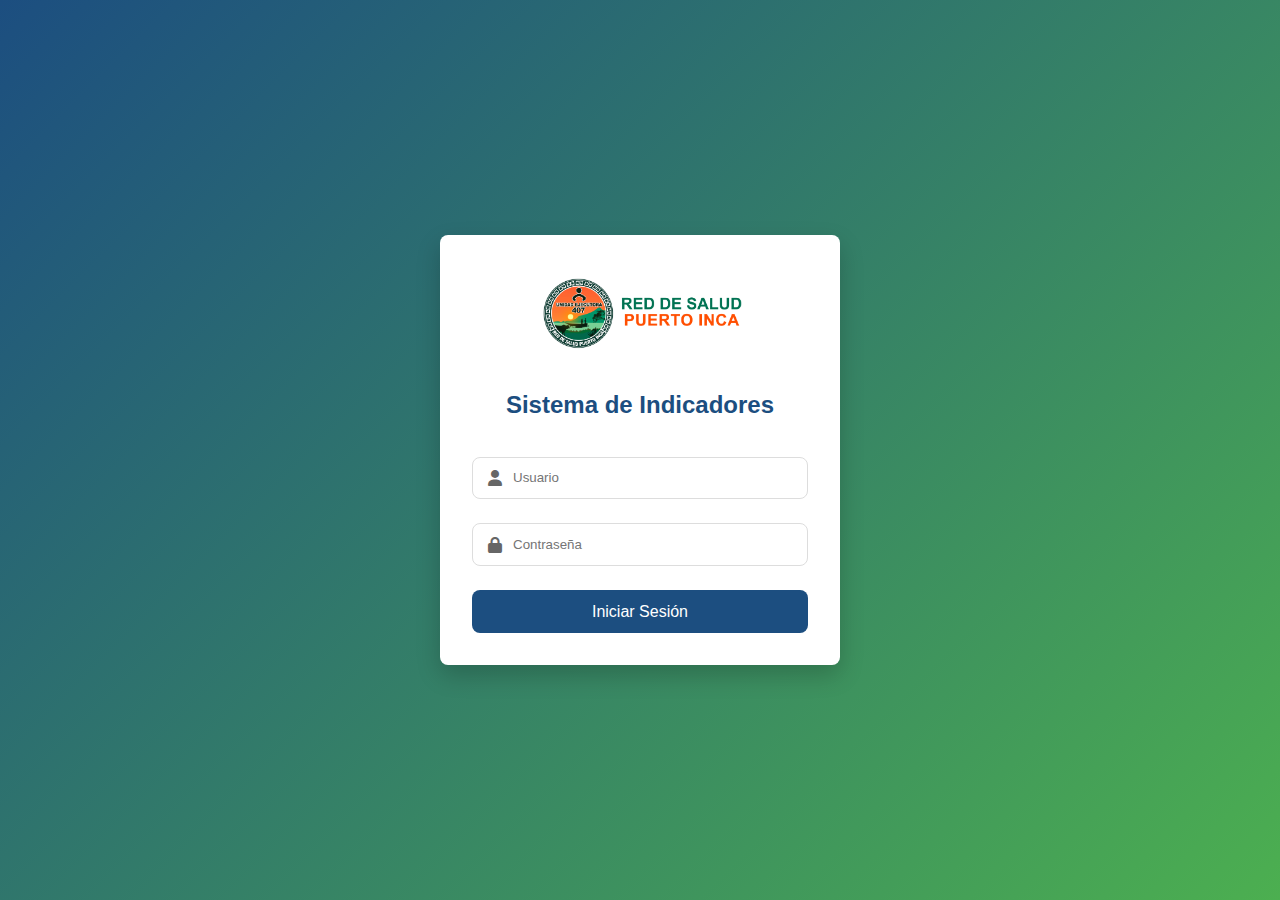
<file: index.html>
<!DOCTYPE html>
<html lang="es">
<head>
    <meta charset="UTF-8">
    <meta name="viewport" content="width=device-width, initial-scale=1.0">
    <title>Sistema de Indicadores</title>
    <link rel="stylesheet" href="styles.css">
    <link rel="stylesheet" href="https://cdnjs.cloudflare.com/ajax/libs/font-awesome/6.0.0/css/all.min.css">
    <!-- Primero cargar auth.js y luego script.js -->
    <script src="auth.js"></script>
    <script src="script.js"></script>

</head>
<body>
    <body>
        <!-- Modal de noticias -->
        <div id="newsModal" class="modal">
            <div class="modal-content">
                <span class="close-button">&times;</span>
                <a href="https://app.powerbi.com/view?r=eyJrIjoiNTZhYzZlZmUtMTI1Mi00OWY2LTg3MWItZDA4NDlkNWFkMTAxIiwidCI6IjQzYzEyNGRiLWYyMzAtNGI4Ni05NDlkLTVhMGQyYTZhN2Y3MSJ9&embedImagePlaceholder=true" target="_blank">
                    <img src="img/Seguimiento.jpg" alt="Seguimiento Nominal" class="modal-image-full">
                </a>
            </div>
        </div>
        <!-- Cabecera principal -->
  <!-- Header unificado para todas las páginas -->
<!-- Header unificado para todas las páginas -->
<header>
    <div class="header-content">
        <h1>Sistema de Indicadores</h1>
    </div>
    <nav class="main-nav">
        <a href="index.html">Inicio</a>
        <a href="indicadores-fed.html">Indicadores FED</a>
        <a href="indicadores-gestion.html">Indicadores de Gestión</a>
    </nav>
    <button id="toggleNav" class="toggle-nav">&#9776;</button>
</header>

<!-- Sección Hero con logo y título -->
<section class="hero-section">
    <div class="hero-content">
        <div class="hero-title-box">
            <h1 class="hero-title">ESTADISTICA - RSPI</h1>
        </div>
        <p class="hero-subtitle">
            Proveer información Estadística para la Planificación, Programación, Gestión y Evaluación de las acciones de Salud
        </p>
        <div class="hero-buttons">
            <a href="#vision" class="hero-button">Visón →</a>
            <a href="#mision" class="hero-button mission-button">Misión →</a>
        </div>
    </div>
    <div class="hero-image">
        <img src="img/logoprin.png" alt="OITE Illustration">
    </div>
</section>
<!-- Nueva sección de Datos Estadísticos -->
<main>
    <!-- Título principal centrado -->
    <div class="title-section">
        <h2>DATOS ESTADÍSTICOS</h2>
        <div class="subtitle">
            OFICINA DE <span class="institution-name">INFORMATICA, TELECOMUNICACIONES Y ESTADISTICA</span>
        </div>
        <div class="subtitle">
            <span class="institution-name">UE407 - RED DE SALUD PUERTO INCA</span>
        </div>
    </div>
<!-- Contadores estadísticos -->
<div class="stats-counter-grid">
    <!-- Población -->
    <div class="counter-item">
        <div class="counter-icon">
            <i class="fas fa-users"></i>
        </div>
        <div class="counter-number">37,718</div>
        <div class="counter-label">Población 2025</div>
    </div>

    <!-- Redes de Salud -->
    <div class="counter-item">
        <div class="counter-icon">
            <i class="fas fa-hospital-user"></i>
        </div>
        <div class="counter-number">5</div>
        <div class="counter-label">Microredes</div>
    </div>

    <!-- Establecimientos -->
    <div class="counter-item">
        <div class="counter-icon">
            <i class="fas fa-clinic-medical"></i>
        </div>
        <div class="counter-number">38</div>
        <div class="counter-label">Establecimiento de Salud</div>
    </div>

    <!-- Hospitales -->
    <div class="counter-item">
        <div class="counter-icon">
            <i class="fas fa-hospital"></i>
        </div>
        <div class="counter-number">0</div>
        <div class="counter-label">Hospitales</div>
    </div>
</div>
    <!-- Grid de tarjetas estadísticas -->
    <div class="indicators-grid">
        <!-- Tarjeta 1 - Población -->
        <div class="stats-card">
            <img src="img/poblacion.jpg" alt="Población" class="card-image">
            <h3>Población</h3>
            <a href="https://1drv.ms/f/c/3d974d7e0469fbf5/ElNUE1pA80hGngSHt23x_HgB4RXBoeZz70TH16c4bCNIrg?e=hPx9Am" class="stats-button">
                Acceder
            </a>
        </div>

        <!-- Tarjeta 2 - Establecimiento de Salud -->
        <div class="stats-card">
            <img src="img/hospital.jpg" alt="Establecimiento de Salud" class="card-image">
            <h3>Establecimiento de Salud</h3>
            <a href="https://1drv.ms/f/c/3d974d7e0469fbf5/Etu-5LXqt9tGm24fAKAARSwBQxVOQr88yZ_Wo5bsfsUbGg?e=DhcdCA" class="stats-button">
                Acceder
            </a>
        </div>

        <!-- Tarjeta 3 - Atenciones & Atendidos -->
        <div class="stats-card">
            <img src="img/atenciones.jpg" alt="Atenciones & Atendidos" class="card-image">
            <h3>Atenciones & Atendidos</h3>
            <a href="https://1drv.ms/f/c/3d974d7e0469fbf5/Eh-5BppPQU9BkSvQE3QdHwYBhpcSoC5GRn3c-k-PUDWJ_w?e=MepAd7" class="stats-button">
                Acceder
            </a>
        </div>

        <!-- Tarjeta 4 - Morbilidad -->
        <div class="stats-card">
            <img src="img/poblacion2.jpg" alt="Morbilidad" class="card-image">
            <h3>Normas Tecnicas y Manuales</h3>
            <a href="https://1drv.ms/f/c/3d974d7e0469fbf5/Eq3ukC8ebFhGmVbXSVaWMl4Bl5oRcTMuZSWmJc5moLpMGg?e=xwX2rk" class="stats-button">
                Acceder
            </a>
        </div>
                <!-- Tarjeta 3 - Atenciones & Atendidos -->
        <div class="stats-card">
            <img src="img/desnutrición.jpg" alt="Atenciones & Atendidos" class="card-image">
             <h3>Desnutrición</h3>
             <a href="https://1drv.ms/f/c/3d974d7e0469fbf5/EuJopA7vXE5CkDCR_CHfkicBCr2bswgO-znkcSyzhi_0dw?e=1Rra16" class="stats-button">
                        Acceder
              </a>
        </div>
        
                <!-- Tarjeta 4 - Morbilidad -->
        <div class="stats-card">
                <img src="img/padron.png" alt="Morbilidad" class="card-image">
                <h3>Padron Nominal</h3>
                 <a href="https://1drv.ms/f/c/3d974d7e0469fbf5/EhzpbVVpbkxHhR6Ys_H5q6oB79ra1hXj7le7uKs345Zpmg?e=8Ngvod" class="stats-button">
                        Acceder
                 </a>
        </div>
    </div>
</main>
    <!-- Sección principal de indicadores -->
    <main>
        <h2>Indicadores Sanitarios</h2>
        <div class="indicators-grid">
            <!-- Primera Card -->
            <div class="indicator-card">
                <h3>Materno - Seguimiento Nominal</h3>
                <a href="https://app.powerbi.com/view?r=eyJrIjoiNTZhYzZlZmUtMTI1Mi00OWY2LTg3MWItZDA4NDlkNWFkMTAxIiwidCI6IjQzYzEyNGRiLWYyMzAtNGI4Ni05NDlkLTVhMGQyYTZhN2Y3MSJ9&embedImagePlaceholder=true" target="_blank">
                    <img src="img/Seguimiento.jpg" alt="ROI Indicator" class="indicator-icon">
                </a>
                <p class="description">Te mostramos el seguimiento nominal de gestantes en un tablero de Power BI donde podrás ver las gestantes de tu puesto por nombres.</p>
            </div>
    
            <!-- Segunda Card -->
            <div class="indicator-card">
                <h3>PROMSA - Seguimiento</h3>
                <a href="https://app.powerbi.com/view?r=eyJrIjoiMmYxYWM1ZjMtNmY4MS00ZDEzLThhZTYtYzgwZTRiNGIyZDYzIiwidCI6IjQzYzEyNGRiLWYyMzAtNGI4Ni05NDlkLTVhMGQyYTZhN2Y3MSJ9" target="_blank">              
                    <img src="img/promsa.jpg" alt="Margen Indicator" class="indicator-icon">
                </a>
                <p class="description">Se muestra el Reporte por estrategias, por trazadores y subproductos</p>
            </div>
    
            <!-- Tercera Card -->
            <div class="indicator-card">
                <h3>DIT - Seguimiento Nominal</h3>
                <a href="https://gestiondeindicadores.com" target="_blank">
                    <img src="img/niño.jpg" alt="Liquidez Indicator" class="indicator-icon">
                </a>
                <p class="description">Este es un sistema de Gestion de indicadores donde te mostramos el seguimiento de la etapa vida niño, indicadores, reportes citas y demás</p>
            </div>
        </div>
    </main>
    
    
    <!-- Sección de Enlaces Importantes -->
    <section class="important-links">
        <h2 class="section-title">ENLACES <span>IMPORTANTES</span></h2>
        <div class="links-grid">
            <!-- CNV -->
            <div class="link-item">
                <a href="https://portalrcm.reniec.gob.pe/hechosvitales/Login.do" target="_blank">
                    <img src="img/cnv.jpg" alt="CNV">
                    <span class="link-text">CNV</span>
                </a>
            </div>
    
            <!-- HIS MINSA -->
            <div class="link-item">
                <a href="https://websalud.minsa.gob.pe/hisminsa/" target="_blank">
                    <img src="img/Minsa.png" alt="HIS MINSA">
                    <span class="link-text">HIS MINSA</span>
                </a>
            </div>
    
            <!-- FED -->
            <div class="link-item">
                <a href="https://weboite.diresahuanuco.gob.pe/" target="_blank">
                    <img src="img/diresa.png" alt="FED">
                    <span class="link-text">DIRESA HCO</span>
                </a>
            </div>
    
            <!-- DIGEMID -->
            <div class="link-item">
                <a href="https://padronnominal.reniec.gob.pe/padronn/" target="_blank">
                    <img src="img/padronnom.png" alt="DIGEMID">
                    <span class="link-text">PADRON NOMINAL</span>
                </a>
            </div>
        </div>
    </section>



<!----------------------------------frnaja inferioror--> >
    <section class="contact-info">
        <div class="container">
            <div class="info-item">
                <h3>HORARIO DE ATENCIÓN</h3>
                <p>MAÑANA<br>8:00 am - 1:00 pm</p>
                <p>TARDE<br>2:30 pm - 5:30 pm</p>
                <p>Resp. Ing. Waldo Presentación Lino.</p>
            </div>
            <div class="info-item">
                <h3>UBICACIÓN</h3>
                <p>Jr. AV LA MARINA S/N</p>
                <p>ue407rspi.est@gmail.com</p>
                <p>Cel: 910536928 - 95679275</p>
            </div>
        </div>
    </section>
<!----------------------------------frnaja inferioror--> >
</body>
</html>
</file>
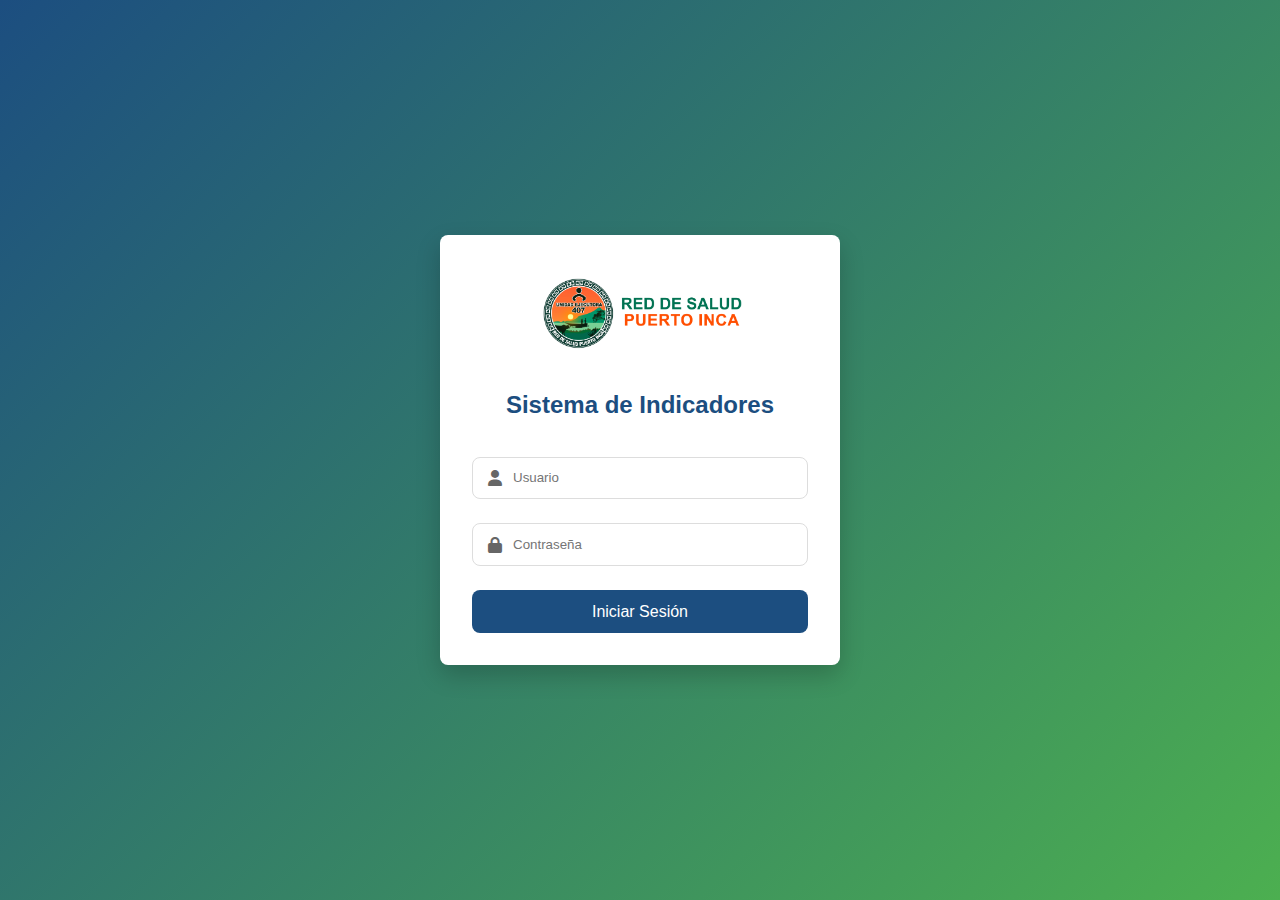
<file: indicadores-fed.html>
<!DOCTYPE html>
<html lang="es">
<head>
    <meta charset="UTF-8">
    <meta name="viewport" content="width=device-width, initial-scale=1.0">
    <title>Sistema de Indicadores</title>
    <link rel="stylesheet" href="styles.css">
    <link rel="stylesheet" href="https://cdnjs.cloudflare.com/ajax/libs/font-awesome/6.0.0/css/all.min.css">
    <!-- Primero cargar auth.js y luego script.js -->
    <script src="auth.js"></script>
    <script src="script.js"></script>
</head>
<body>
    <!-- Barra superior con información de contacto -->

    <!-- Cabecera principal -->
     <!-- Header unificado para todas las páginas -->
<header>
    <div class="header-content">
        <h1>Sistema de Indicadores</h1>
    </div>
    <nav class="main-nav">
        <a href="index.html">Inicio</a>
        <a href="indicadores-fed.html">Indicadores FED</a>
        <a href="indicadores-gestion.html">Indicadores de Gestión</a>
    </nav>
    <button id="toggleNav" class="toggle-nav">&#9776;</button>
</header>


    <!-- Sección principal de indicadores -->
    <main>
        <h2>Tableros de Indicadores FED2024-2025</h2>
        <div class="indicators-grid">
            <!-- Primera Card -->
            <div class="indicator-card">
                <h3>INDICADOR SI_01.01</h3>
                <a href="https://app.powerbi.com/view?r=eyJrIjoiMDVjMmM4NGQtODU4My00OTk0LWIzNjYtZTk5NTEwMWM5NTA0IiwidCI6IjQzYzEyNGRiLWYyMzAtNGI4Ni05NDlkLTVhMGQyYTZhN2Y3MSJ9" target="_blank">
                    <img src="img/si0101.jpg" alt="ROI Indicator" class="indicator-icon">
                </a>
                <p class="description">SI-01.01: Porcentaje  de  gestantes con diagnóstico de anemia atendidas en establecimientos de salud del 1er y 2do nivel de atención del Gobierno Regional, que reciben dosaje de hemoglobina de control y segunda entrega de tratamiento con hierro</p>
            </div>
    
            <!-- Segunda Card -->
            <div class="indicator-card">
                <h3>INDICADOR VI_01.01</h3>
                <a href="https://app.powerbi.com/view?r=eyJrIjoiODk3MjdjY2MtMmE0Ny00N2MzLTkwNzYtMTY4NWQ5Y2FhZjk2IiwidCI6IjQzYzEyNGRiLWYyMzAtNGI4Ni05NDlkLTVhMGQyYTZhN2Y3MSJ9" target="_blank">
                    <img src="img/vi0101.jpg" alt="Margen Indicator" class="indicator-icon">
                </a>
                <p class="description">SVI-01.01:Porcentaje de gestantes atendidas en establecimientos de salud del primer y segundo nivel de atención (con población  asignada)  del  Gobierno Regional, que durante el embarazo le aplicaron la ficha de detección de violencia
                    contra la mujer.</p>
            </div>
    
            <!-- Tercera Card -->
            <div class="indicator-card">
                <h3>INDICADOR VI_01.02</h3>
                <a href="https://app.powerbi.com/view?r=eyJrIjoiMDVjYjZhYzYtYWJhMS00ZDIxLTkwZTgtNzQxOGE3MzFjZGVjIiwidCI6IjQzYzEyNGRiLWYyMzAtNGI4Ni05NDlkLTVhMGQyYTZhN2Y3MSJ9" target="_blank">
                    <img src="img/vi0102.jpg" alt="Liquidez Indicator" class="indicator-icon">
                </a>
                <p class="description">VI-01.02.  Porcentaje  de  gestantes atendidas  en  establecimientos  de salud del primer y segundo nivel de atención (con población  asignada) del  Gobierno Regional, que cuentan tamizaje positivo de violencia contra la mujer.</p>
            </div>
        </div>
    </main>
    <main>
        <div class="indicators-grid">
            <!-- Tercera Card -->
            <div class="indicator-card">
                <h3>INDICADOR VII_01</h3>
                <a href="https://app.powerbi.com/view?r=eyJrIjoiYjM0NDIxOTYtMDUxYy00MWVjLWFlYmQtN2RmMmE5OGQ2ZWYwIiwidCI6IjQzYzEyNGRiLWYyMzAtNGI4Ni05NDlkLTVhMGQyYTZhN2Y3MSJ9" target="_blank">
                    <img src="img/vii0101.jpg" alt="Liquidez Indicator" class="indicator-icon">
                </a>
                <p class="description">VII-01.01  Porcentaje de gestantes atendidas en establecimientos de salud del primer y segundo nivel de atención del  Gobierno  Regional, con  diagnóstico de violencia, que reciben un paquete mínimo de intervenciones terapéuticas especializadas.</p>
            </div>
                <!-- Primera Card -->
                <div class="indicator-card">
                    <h3>INDICADOR SI_04.01</h3>
                    <a href="https://app.powerbi.com/view?r=eyJrIjoiODE2YjI5NTMtMjgyYS00ZjdjLWI3MWUtMmMwNjMwZjVmYjk5IiwidCI6IjQzYzEyNGRiLWYyMzAtNGI4Ni05NDlkLTVhMGQyYTZhN2Y3MSJ9" target="_blank">
                        <img src="img/si0401.jpg" alt="ROI Indicator" class="indicator-icon">
                    </a>
                    <p class="description">FICHA SI_04: Porcentaje de adolescentes mujeres de 12 a 17 años de edad, con dosaje de hemoglobina, en establecimientos de salud del 1er y 2do nivel de atención</p>
                </div>
            <!-- Primera Card -->
            <div class="indicator-card">
                <h3>INDICADOR MC_01</h3>
                <a href="https://app.powerbi.com/view?r=eyJrIjoiMDk2OWY2NDAtNGE4My00NWU3LWI0M2YtNTZhNTI3M2RhNTViIiwidCI6IjQzYzEyNGRiLWYyMzAtNGI4Ni05NDlkLTVhMGQyYTZhN2Y3MSJ9" target="_blank">
                    <img src="img/mc0101.jpg" alt="ROI Indicator" class="indicator-icon">
                </a>
                <p class="description"> Ficha MC-01 : CUMPLIMIENTO DE PAQUETE COMPLETO DE GESTANTE </p>
            </div>
        </div>
    </main>

    <main>
        <div class="indicators-grid">
            <div class="indicator-card">
                <h3>INDICADOR MC_03</h3>
                <a href="https://app.powerbi.com/view?r=eyJrIjoiNGE4NTNlNDUtOWRmMC00NmFmLTk5OTYtMzc4MWNiZWFkMzdmIiwidCI6IjQzYzEyNGRiLWYyMzAtNGI4Ni05NDlkLTVhMGQyYTZhN2Y3MSJ9" target="_blank">
                    <img src="img/mc0301.jpeg" alt="Margen Indicator" class="indicator-icon">
                </a>
                <p class="description">MC-03.01: Porcentaje de recién nacidos del departamento, reciben vacunas BCG, HvB, controles CRED y tamizaje neonatal.</p>
            </div>
            <div class="indicator-card">
                <h3>INDICADOR SI_02.01</h3>
                <a href="https://app.powerbi.com/view?r=eyJrIjoiODE5OWY3M2QtNjYyZC00OGRhLWI0ZTctZmJmNjVlNjlkYjc1IiwidCI6IjQzYzEyNGRiLWYyMzAtNGI4Ni05NDlkLTVhMGQyYTZhN2Y3MSJ9" target="_blank">
                    <img src="img/SI0201.png" alt="Margen Indicator" class="indicator-icon">
                </a>
                <p class="description">SI-02.01: Porcentaje de niñas y niños de 06 (seis) meses de edad, prematuros y/o bajo peso al nacer, y de cuatro (04) meses de edad del departamento, sin diagnóstico de anemia; que reciben dosajes de hemoglobina y culminan la suplementación preventiva con hierro.</p>
            </div>
            <div class="indicator-card">
                <h3>INDICADOR SI_02.02</h3>
                <a href="https://app.powerbi.com/view?r=eyJrIjoiYjcyYTQxZTctYTk4NS00NDVjLWJkMDQtZTJiNTUyMzU4MTM1IiwidCI6IjQzYzEyNGRiLWYyMzAtNGI4Ni05NDlkLTVhMGQyYTZhN2Y3MSJ9" target="_blank">
                    <img src="img/SI0202.png" alt="Margen Indicator" class="indicator-icon">
                </a>
                <p class="description">SI-02.02: Porcentaje de niñas y niños de 12 (doce) meses de edad del  departamento, con diagnóstico anemia, que reciben tres (03) dosajes de hemoglobina y culminan el tratamiento con hierro.</p>
            </div>
        </div>
    </main>
    <main>
        <div class="indicators-grid">
            <div class="indicator-card">
                <h3>INDICADOR SI_02.03</h3>
                <a href="https://app.powerbi.com/view?r=eyJrIjoiNTVkZGIyNDctNDFlYi00OGUzLTk5OTktYjIzNGVjMjFmMDA3IiwidCI6IjQzYzEyNGRiLWYyMzAtNGI4Ni05NDlkLTVhMGQyYTZhN2Y3MSJ9" target="_blank">
                    <img src="img/SI0203.jpg" alt="Margen Indicator" class="indicator-icon">
                </a>
                <p class="description">SI-02.03: Porcentaje de niñas y niños de 12 (doce) meses de edad del departamento, sin diagnóstico anemia, que reciben tres (03) dosajes de hemoglobina y culminan la suplementación preventiva  con hierro.</p>
            </div>
            <div class="indicator-card">
                <h3>INDICADOR SI_03.01</h3>
                <a href="https://app.powerbi.com/view?r=eyJrIjoiZmFiYWNhNmYtYmI4NS00MWI1LWE4ZWYtYzAzYzA4M2Q3OTU4IiwidCI6IjQzYzEyNGRiLWYyMzAtNGI4Ni05NDlkLTVhMGQyYTZhN2Y3MSJ9" target="_blank">
                    <img src="img/si0301.jpg" alt="Margen Indicator" class="indicator-icon">
                </a>
                <p class="description">MC-03.01:  Porcentaje de niñas y niños de 364 días de edad (11meses 29 días) del departamento, que cuentan con once (11) controles CRED.</p>
            </div>
            <div class="indicator-card">
                <h3>INDICADOR MC_02</h3>
                <a href="https://app.powerbi.com/view?r=eyJrIjoiNzI2OGYyYTEtMWRjOC00OTUzLTkwMGUtNzhkMTE3YzY3OWZmIiwidCI6IjQzYzEyNGRiLWYyMzAtNGI4Ni05NDlkLTVhMGQyYTZhN2Y3MSJ9" target="_blank">
                    <img src="img/MC0201.png" alt="Margen Indicator" class="indicator-icon">
                </a>
                <p class="description">MC-02.01: Porcentaje de niñas y niños menores de 12 meses de edad procedentes de distritos de quintiles 1 y 2 de pobreza departamental, que recibieron el paquete integrado de servicios.</p>
            </div>
        </div>
    </main>

        <!-- Sección de Enlaces Importantes -->
        <section class="important-links">
            <h2 class="section-title">ENLACES <span>IMPORTANTES</span></h2>
            <div class="links-grid">
                <!-- CNV -->
                <div class="link-item">
                    <a href="https://portalrcm.reniec.gob.pe/hechosvitales/Login.do" target="_blank">
                        <img src="img/cnv.jpg"  alt="CNV">
                        <span class="link-text">CNV</span>
                    </a>
                </div>
        
                <!-- HIS MINSA -->
                <div class="link-item">
                    <a href="https://websalud.minsa.gob.pe/hisminsa/" target="_blank">
                        <img src="img/Minsa.png" alt="HIS MINSA">
                        <span class="link-text">HIS MINSA</span>
                    </a>
                </div>
        
                <!-- FED -->
                <div class="link-item">
                    <a href="https://weboite.diresahuanuco.gob.pe/" target="_blank">
                        <img src="img/diresa.png" alt="FED">
                        <span class="link-text">DIRESA HCO</span>
                    </a>
                </div>
        
                <!-- DIGEMID -->
                <div class="link-item">
                    <a href="https://padronnominal.reniec.gob.pe/padronn/" target="_blank">
                        <img src="img/padronnom.png" alt="DIGEMID">
                        <span class="link-text">PADRON NOMINAL</span>
                    </a>
                </div>
            </div>
        </section>
    </body>
</html>
</file>
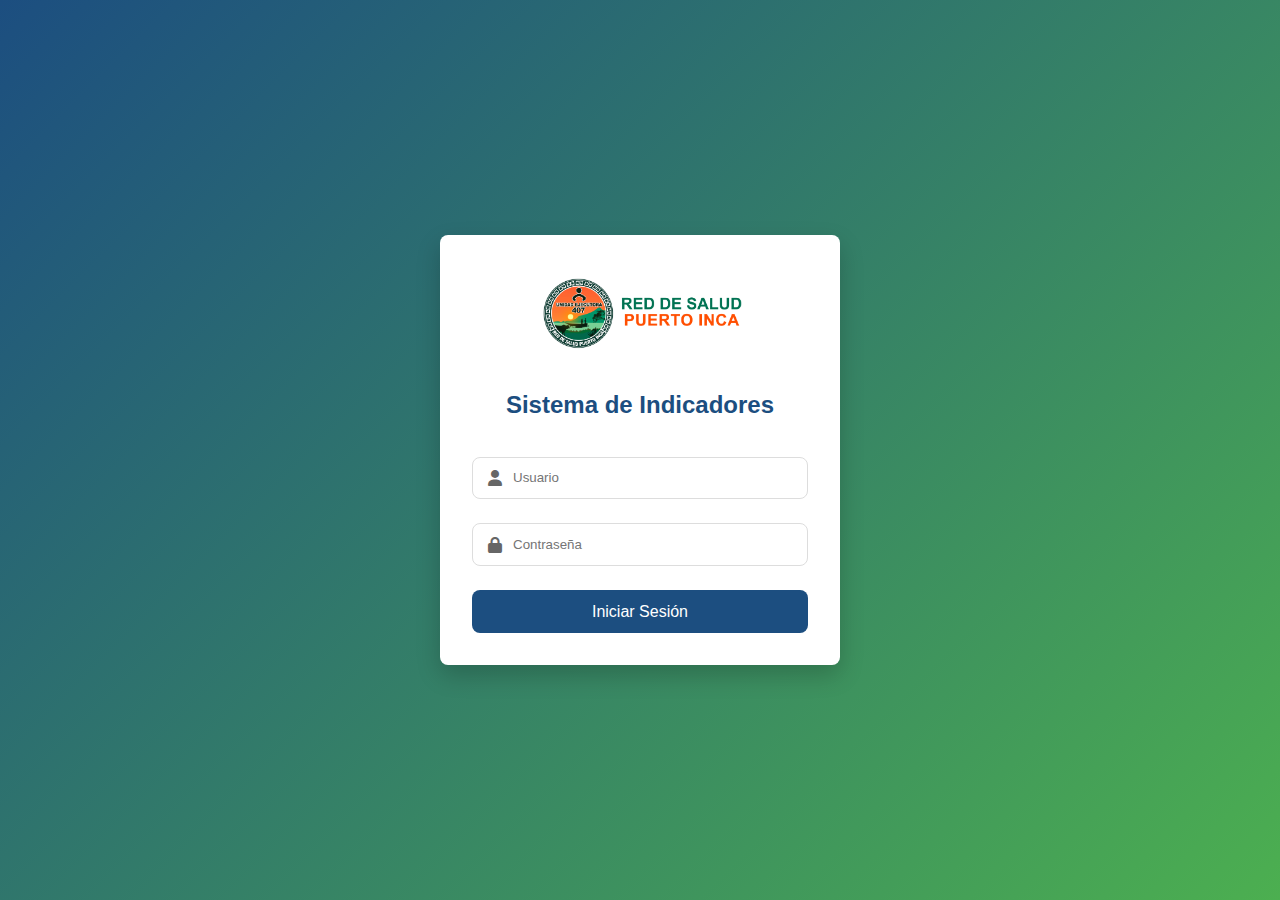
<file: indicadores-gestion.html>
<!DOCTYPE html>
<html lang="es">
<head>
    <meta charset="UTF-8">
    <meta name="viewport" content="width=device-width, initial-scale=1.0">
    <title>Sistema de Indicadores</title>
    <link rel="stylesheet" href="styles.css">
    <link rel="stylesheet" href="https://cdnjs.cloudflare.com/ajax/libs/font-awesome/6.0.0/css/all.min.css">
    <!-- Primero cargar auth.js y luego script.js -->
    <script src="auth.js"></script>
    <script src="script.js"></script>
</head>
<body>
    <!-- Barra superior con información de contacto -->

    <!-- Cabecera principal -->
        <!-- Header unificado para todas las páginas -->
<header>
    <div class="header-content">
        <h1>Sistema de Indicadores</h1>
    </div>
    <nav class="main-nav">
        <a href="index.html">Inicio</a>
        <a href="indicadores-fed.html">Indicadores FED</a>
        <a href="indicadores-gestion.html">Indicadores de Gestión</a>
    </nav>
    <button id="toggleNav" class="toggle-nav">&#9776;</button>
</header>


    <main>
        <h2>Tableros de Indicadores de Desempeño y Compromisos de Mejora</h2>
        <div class="indicators-grid">
            <!-- Primera Card -->
            <div class="indicator-card">
                <h3>INDICADOR 2025 N° 01</h3>
                <a href="https://app.powerbi.com/view?r=eyJrIjoiZTE2ODdjYmMtNTVmYS00ZjMzLThhN2YtMzg2MzVmNzE2MmEzIiwidCI6IjQzYzEyNGRiLWYyMzAtNGI4Ni05NDlkLTVhMGQyYTZhN2Y3MSJ9" target="_blank">
                    <img src="img/id1.png" alt="ROI Indicator" class="indicator-icon">
                </a>
                <p class="description">Porcentaje de niñas y niños de 12 a 18 meses, con diagnóstico de anemia entre los 6 y 11 meses, que se han recuperado</p>
            </div>
    
            <!-- Segunda Card -->
            <div class="indicator-card">
                <h3>INDICADOR 2025 N° 02</h3>
                <a href="https://app.powerbi.com/view?r=eyJrIjoiNTY2ODIwMDAtODIzMy00MDEzLWJmMDMtZDZmOGI4MzE2MzNjIiwidCI6IjQzYzEyNGRiLWYyMzAtNGI4Ni05NDlkLTVhMGQyYTZhN2Y3MSJ9" target="_blank">
                    <img src="img/id2.jpg" alt="ROI Indicator" class="indicator-icon">
                </a>
                <p class="description">Porcentaje de niñas y niños menores de 12 meses, que reciben un paquete integrado de servicios: CREO, vacunas, dosaje de hemoglobina para descarte de anemia y 
                    suplementación con hierro ..</p>
            </div>
    
            <!-- Tercera Card -->
            <div class="indicator-card">
                <h3>INDICADOR 2025 N° 03</h3>
                <a href="https://app.powerbi.com/view?r=eyJrIjoiZDIyZDdlOTEtYTUyNi00ODNlLWJhZDMtNzhjYTg3OWNiMmRmIiwidCI6IjQzYzEyNGRiLWYyMzAtNGI4Ni05NDlkLTVhMGQyYTZhN2Y3MSJ9" target="_blank">
                    <img src="img/id3.png" alt="ROI Indicator" class="indicator-icon">
                </a>
                <p class="description">Porcentaje de niños y niñas de 6 a 35 meses, con diagnóstico de anemia del Total de los casos esperados de anemia. </p>
            </div>
        </div>
    </main>
    <main>
        <div class="indicators-grid">
            <!-- Primera Card -->
            <div class="indicator-card">
                <h3>INDICADOR 2025 N° 04</h3>
                <a href="https://app.powerbi.com/view?r=eyJrIjoiNGY0MGU1YzktM2RiOC00NGI2LTg2NDAtYWJjNzMzNTAzNjQ1IiwidCI6IjQzYzEyNGRiLWYyMzAtNGI4Ni05NDlkLTVhMGQyYTZhN2Y3MSJ9" target="_blank">
                    <img src="img/id4.jpg" alt="ROI Indicator" class="indicator-icon">
                </a>
                <p class="description">Porcentaje de recién nacidos que reciben vacunas BCG, HvB, controles CREO y tamizaje neonatal metabolico</p>
            </div>
    
            <!-- Segunda Card -->
            <div class="indicator-card">
                <h3>INDICADOR 2025 N° 05</h3>
                <a href="https://app.powerbi.com/view?r=eyJrIjoiNzRlNTlkMTItOTQ2MS00NmM5LTk4MTYtYzIzNmI1M2NiYzY0IiwidCI6IjQzYzEyNGRiLWYyMzAtNGI4Ni05NDlkLTVhMGQyYTZhN2Y3MSJ9" target="_blank">
                    <img src="img/id5.jpg" alt="ROI Indicator" class="indicator-icon">
                </a>
                <p class="description">Porcentaje de niñas y niños menores de 2 años en condición de crecimiento inadecuado que luego de un periodo de seguimiento mejore sus condiciones nutricionales</p>
            </div>
    
            <!-- Tercera Card -->
            <div class="indicator-card">
                <h3>IINDICADOR 2025 N° 06</h3>
                <a href="https://app.powerbi.com/view?r=eyJrIjoiODUwMjk1ZjMtYjk2Ny00ZTkxLWE2OTQtYjczZjgwODJkNzk2IiwidCI6IjQzYzEyNGRiLWYyMzAtNGI4Ni05NDlkLTVhMGQyYTZhN2Y3MSJ9" target="_blank">
                    <img src="img/id6.jpeg" alt="ROI Indicator" class="indicator-icon">
                </a>
                <p class="description">Porceniaje de niñas y niños de 1 año vacunados con dos dosis de vacune sarampión, parotiditis y rubeola (SPR) </p>
            </div>
        </div>
    </main>
    <main>
        <div class="indicators-grid">
            <!-- Primera Card -->
            <div class="indicator-card">
                <h3>INDICADOR 2025 N° 07</h3>
                <a href="https://app.powerbi.com/view?r=eyJrIjoiN2YzMGE1OTQtYzk0YS00ZDRhLWJlMTctYzZkM2MyZjkyOGQwIiwidCI6IjQzYzEyNGRiLWYyMzAtNGI4Ni05NDlkLTVhMGQyYTZhN2Y3MSJ9" target="_blank">
                    <img src="img/id7.jfif" alt="ROI Indicator" class="indicator-icon">
                </a>
                <p class="description">Porcentaje de recién nacidos de parto institucional, vacunados con BCG y Anti hepatitis B dentro de las 24 horas después del nacimiento</p>
            </div>
    
            <!-- Segunda Card -->
            <div class="indicator-card">
                <h3>INDICADOR 2025 N° 11</h3>
                <a href="https://app.powerbi.com/view?r=eyJrIjoiNTE1ZTM3YzEtNTg2Mi00NGNlLWIxMzUtMzFmZjUwODNjYzQ5IiwidCI6IjQzYzEyNGRiLWYyMzAtNGI4Ni05NDlkLTVhMGQyYTZhN2Y3MSJ9" target="_blank">
                    <img src="img/id11.jpg" alt="ROI Indicator" class="indicator-icon">
                </a>
                <p class="description">Mujeres de 30 a 49 años con tamizaje para la detección de lesiones premalignas e incipientes de cáncer de cuello uterino s</p>
            </div>
    
            <!-- Tercera Card -->
            <div class="indicator-card">
                <h3>INDICADOR 2025 N° 12</h3>
                <a href="https://app.powerbi.com/view?r=eyJrIjoiN2FkNjc3MzItNTMzMS00NDNkLThiNjMtNTkwZWEyZDZiZWE4IiwidCI6IjQzYzEyNGRiLWYyMzAtNGI4Ni05NDlkLTVhMGQyYTZhN2Y3MSJ9" target="_blank">
                    <img src="img/id12.jpg" alt="ROI Indicator" class="indicator-icon">
                </a>
                <p class="description">Porcentaje de niñas y niños (6 meses a 6 años) que reciben procedimientos estomatológicos preventivos</p>
            </div>
        </div>
    </main> 
    <main>
        <div class="indicators-grid">
            <!-- Primera Card -->
            <div class="indicator-card">
                <h3>INDICADOR 2025 N° 13</h3>
                <a href="https://app.powerbi.com/view?r=eyJrIjoiMWU2MDgwNWMtNWI5Zi00MDBiLTgxODYtM2YwYzBiYjY2YTZlIiwidCI6IjQzYzEyNGRiLWYyMzAtNGI4Ni05NDlkLTVhMGQyYTZhN2Y3MSJ9" target="_blank">
                    <img src="img/id13.jpg" alt="ROI Indicator" class="indicator-icon">
                </a>
                <p class="description">Porcentaje de personas que acceden a algun método anticonceptivo moderno de planificación familiar </p>
            </div>
    
            <!-- Segunda Card -->
            <div class="indicator-card">
                <h3>INDICADOR 2025 N° 15</h3>
                <a href="https://app.powerbi.com/view?r=eyJrIjoiZTc5MDJkMGYtYTI0NS00ZmVmLTkzOTQtZmJmMjVmNzJkYzQyIiwidCI6IjQzYzEyNGRiLWYyMzAtNGI4Ni05NDlkLTVhMGQyYTZhN2Y3MSJ9" target="_blank">
                    <img src="img/id15.jpg" alt="ROI Indicator" class="indicator-icon">
                </a>
                <p class="description">Porcentaje de gestantes con paquete preventivo completo</p>
            </div>
    
            <!-- Tercera Card -->
            <div class="indicator-card">
                <h3>INDICADOR N° 16</h3>
                <a href="https://app.powerbi.com/view?r=eyJrIjoiMzIyNDYxZDYtODc5Ni00M2YyLWFhNDQtYzVkZjlkZjE4ZDcwIiwidCI6IjQzYzEyNGRiLWYyMzAtNGI4Ni05NDlkLTVhMGQyYTZhN2Y3MSJ9" target="_blank">
                    <img src="img/id16.jpg" alt="ROI Indicator" class="indicator-icon">
                </a>
                <p class="description">Porcentaje de adolescentes que reciben prestaciones priorizadas para el cuidado integral de la salud. </p>
            </div>
        </div>
    </main>
    <main>
        <div class="indicators-grid">
            <!-- Primera Card -->
            <div class="indicator-card">
                <h3>INDICADOR N° 19...</h3>
                <a href="hola.com.pe" target="_blank">
                    <img src="img/id19.jpg" alt="ROI Indicator" class="indicator-icon">
                </a>
                <p class="description">Porcentaje de personas con diagnóstico de Depresión que recibieron paquete mínimo de intervenciones terapéuticas en Centro de Salud Mental Comunitria. </p>
            </div>
    
            <!-- Segunda Card -->
            <div class="indicator-card">
                <h3>INDICADOR N° 25...</h3>
                <a href="hola.com.pe" target="_blank">
                    <img src="img/id25.jpg" alt="ROI Indicator" class="indicator-icon">
                </a>
                <p class="description">Promedio de Espera para la Atención en Consulta Externa de un paciente referido</p>
            </div>
    
            <!-- Tercera Card -->
            <div class="indicator-card">
                <h3>INDICADOR N° 26...</h3>
                <a href="hola.com.pe" target="_blank">
                    <img src="img/id26.jpg" alt="ROI Indicator" class="indicator-icon">
                </a>
                <p class="description">Promedio de Espera para la Atención en Apoyo al Diagnóstico de un Paciente Referido </p>
            </div>
        </div>
    </main>
    <main>
        <div class="indicators-grid">
            <!-- Primera Card -->
            <div class="indicator-card">
                <h3>INDICADOR N° 27...</h3>
                <a href="hola.com.pe" target="_blank">
                    <img src="img/id27.png" alt="ROI Indicator" class="indicator-icon">
                </a>
                <p class="description">Productividad hora medico</p>
            </div>
    
            <!-- Segunda Card -->
            <div class="indicator-card">
                <h3>INDICADOR N° 32...</h3>
                <a href="hola.com.pe" target="_blank">
                    <img src="img/id32.jpg" alt="ROI Indicator" class="indicator-icon">
                </a>
                <p class="description">Utilización de los servicios de telemedicina, teleinterconsultas, teleconsultas y telemonitoreo</p>
            </div>
    
        </div>
    </main>
    
        <!-- Sección de Enlaces Importantes -->
        <section class="important-links">
            <h2 class="section-title">ENLACES <span>IMPORTANTES</span></h2>
            <div class="links-grid">
                <!-- CNV -->
                <div class="link-item">
                    <a href="https://portalrcm.reniec.gob.pe/hechosvitales/Login.do" target="_blank">
                        <img src="img/cnv.jpg"  alt="CNV">
                        <span class="link-text">CNV</span>
                    </a>
                </div>
        
                <!-- HIS MINSA -->
                <div class="link-item">
                    <a href="https://websalud.minsa.gob.pe/hisminsa/" target="_blank">
                        <img src="img/Minsa.png" alt="HIS MINSA">
                        <span class="link-text">HIS MINSA</span>
                    </a>
                </div>
        
                <!-- FED -->
                <div class="link-item">
                    <a href="https://weboite.diresahuanuco.gob.pe/" target="_blank">
                        <img src="img/diresa.png" alt="FED">
                        <span class="link-text">DIRESA HUANUCO</span>
                    </a>
                </div>
        
                <!-- DIGEMID -->
                <div class="link-item">
                    <a href="https://padronnominal.reniec.gob.pe/padronn/" target="_blank">
                        <img src="img/padronnom.png" alt="DIGEMID">
                        <span class="link-text">PADRON NOMINAL</span>
                    </a>
                </div>
            </div>
        </section>
    </body>
</html>
</file>
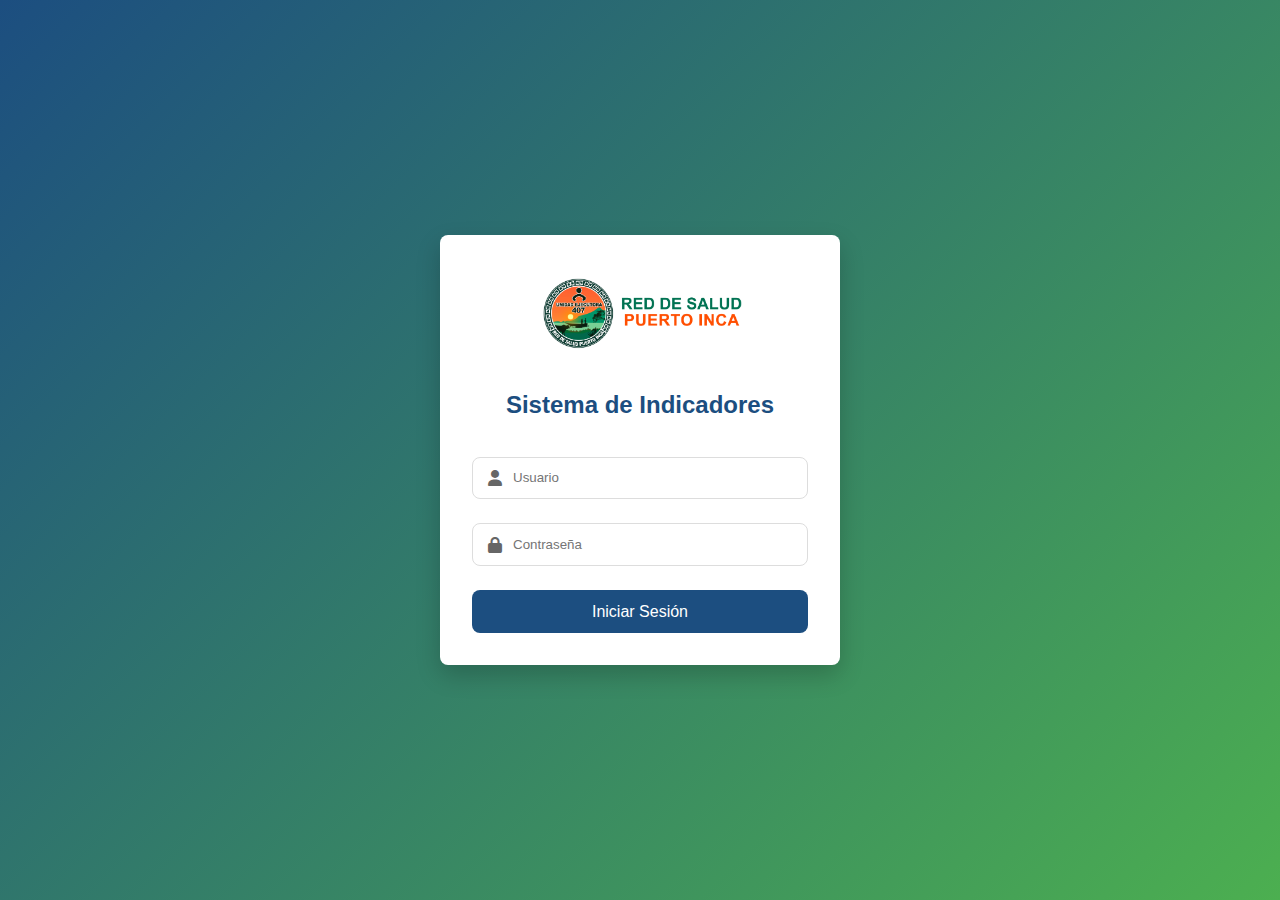
<file: login.html>
<!DOCTYPE html>
<html lang="es">
<head>
    <meta charset="UTF-8">
    <meta name="viewport" content="width=device-width, initial-scale=1.0">
    <title>Login - Sistema de Indicadores</title>
    
    <!-- Estilos base -->
    <link rel="stylesheet" href="styles.css">
    <link rel="stylesheet" href="https://cdnjs.cloudflare.com/ajax/libs/font-awesome/6.0.0/css/all.min.css">
    
    <!-- Verificación inmediata de autenticación -->
    <script>
        // Prevenir parpadeo inicial
        document.documentElement.style.visibility = 'hidden';
        
        // Verificar autenticación inmediatamente
        if (sessionStorage.getItem('authToken')) {
            window.location.href = 'index.html';
        } else {
            // Si no está autenticado, mostrar la página después de cargar
            window.addEventListener('DOMContentLoaded', function() {
                document.documentElement.style.visibility = 'visible';
            });
        }
    </script>

    <style>
        .login-container {
            height: 100vh;
            display: flex;
            justify-content: center;
            align-items: center;
            background: linear-gradient(135deg, var(--primary-color), var(--secondary-color));
            opacity: 0;
            transition: opacity 0.5s ease;
        }
        
        .login-container.visible {
            opacity: 1;
        }

        .login-box {
            background: white;
            padding: 2rem;
            border-radius: var(--border-radius);
            box-shadow: 0 10px 25px rgba(0,0,0,0.2);
            width: 100%;
            max-width: 400px;
            animation: fadeIn 0.5s ease-out;
        }

        .login-header {
            text-align: center;
            margin-bottom: 2rem;
        }

        .login-header img {
            width: 220px;
            margin-bottom: 1rem;
        }

        .login-header h2 {
            color: var(--primary-color);
            font-size: 1.5rem;
            margin: 0;
        }

        .form-group {
            margin-bottom: 1.5rem;
            position: relative;
        }

        .form-group i {
            position: absolute;
            left: 1rem;
            top: 50%;
            transform: translateY(-50%);
            color: #666;
        }

        .form-control {
            width: 100%;
            padding: 0.8rem 1rem 0.8rem 2.5rem;
            border: 1px solid #ddd;
            border-radius: var(--border-radius);
            transition: border-color 0.3s ease;
        }

        .form-control:focus {
            outline: none;
            border-color: var(--primary-color);
            box-shadow: 0 0 0 2px rgba(28, 78, 128, 0.1);
        }

        .login-btn {
            width: 100%;
            padding: 0.8rem;
            background: var(--primary-color);
            color: white;
            border: none;
            border-radius: var(--border-radius);
            cursor: pointer;
            font-size: 1rem;
            transition: all 0.3s ease;
        }

        .login-btn:hover {
            background: var(--secondary-color);
            transform: translateY(-2px);
        }

        @keyframes fadeIn {
            from { opacity: 0; transform: translateY(-20px); }
            to { opacity: 1; transform: translateY(0); }
        }

        .error-message {
            color: #dc3545;
            text-align: center;
            margin-top: 1rem;
            font-size: 0.9rem;
            display: none;
        }
    </style>

    <!-- Cargar solo auth.js -->
    <script src="auth.js" defer></script>
</head>
<body>
    <div class="login-container" id="loginContainer">
        <div class="login-box">
            <div class="login-header">
                <img src="img/logoredv.png" alt="Logo">
                <h2>Sistema de Indicadores</h2>
            </div>
            <form id="loginForm">
                <div class="form-group">
                    <i class="fas fa-user"></i>
                    <input type="text" class="form-control" id="username" placeholder="Usuario" required>
                </div>
                <div class="form-group">
                    <i class="fas fa-lock"></i>
                    <input type="password" class="form-control" id="password" placeholder="Contraseña" required>
                </div>
                <button type="submit" class="login-btn">Iniciar Sesión</button>
                <div id="errorMessage" class="error-message">
                    Usuario o contraseña incorrectos
                </div>
            </form>
        </div>
    </div>

    <script>
        // Mostrar el contenedor de login suavemente
        window.addEventListener('load', function() {
            document.getElementById('loginContainer').classList.add('visible');
        });
    </script>
</body>
</html>
</file>
<file: styles.css>
/* MODAL DE NOTICIAS Y EMERGENTE*/
/* MODAL DE NOTICIAS Y EMERGENTE */

/* Ajustes responsivos */
@media (max-width: 768px) {
    .modal-content {
        width: 95%;
        margin: auto;
    }

    .modal-body {
        padding: 1rem;
    }

    .modal-header h2 {
        font-size: 1.2rem;
    }

    .modal-body h3 {
        font-size: 1.1rem;
    }
}

@media (max-width: 480px) {
    .modal-content {
        width: 90%;
        margin: auto;
    }

    .modal-button {
        padding: 0.6rem 1.5rem;
        font-size: 0.9rem;
    }
}

/* Estilos generales del modal */
.modal {
    display: flex;
    align-items: center;
    justify-content: center;
    position: fixed;
    z-index: 999;
    left: 0;
    top: 0;
    width: 100%;
    height: 100%;
    background-color: rgba(0, 0, 0, 0.85);
    opacity: 0;
    transition: opacity 0.3s ease-in-out;
}

.modal.show {
    opacity: 1;
}

.modal-content {
    position: absolute;
    top: 50%;
    left: 50%;
    transform: translate(-50%, -50%);
    background: white;
    padding: 20px;
    border-radius: 10px;
    box-shadow: 0 5px 15px rgba(0, 0, 0, 0.3);
    width: 90%;
    max-width: 500px;
    text-align: center;
}


.modal-image-full {
    max-width: 100%;
    max-height: 80vh;
    height: auto;
    object-fit: contain;
}

/* Botón de cerrar */
.close-button {
    position: absolute;
    right: 15px;
    top: 15px;
    color: #fff;
    background: rgba(0, 0, 0, 0.6);
    width: 35px;
    height: 35px;
    border-radius: 50%;
    display: flex;
    align-items: center;
    justify-content: center;
    font-size: 20px;
    font-weight: bold;
    cursor: pointer;
    transition: all 0.2s ease;
}

.close-button:hover {
    background: rgba(0, 0, 0, 0.8);
}









/* Variables globales */
:root {
    --primary-color: #1c4e80;
    --secondary-color: #4CAF50;
    --bg-color: #f5f5f5;
    --text-color: #333;
    --border-radius: 8px;
    --transition-speed: 0.3s;
    --max-width: 1200px;
}

/* Reset y estilos base */
* {
    margin: 0;
    padding: 0;
    box-sizing: border-box;
}

body {
    font-family: Arial, sans-serif;
    line-height: 1.6;
    background-color: var(--bg-color);
    color: var(--text-color);
}

/* Header y navegación */

/* Header y navegación */
header {
    background: linear-gradient(135deg, #fff, #f8f9fa);
    padding: 0.5rem 2rem;
    box-shadow: 0 4px 15px rgba(0,0,0,0.1);
    animation: slideDown 0.5s ease-out;
    text-align: center;
    position: sticky; /* Hace el header fijo */
    top: 0; /* Lo mantiene en la parte superior */
    z-index: 1000; /* Asegura que esté por encima de otros elementos */
    background-color: rgba(255, 255, 255, 0.95); /* Fondo con ligera transparencia */
}

.header-content {
    display: flex;
    justify-content: center;
    margin-bottom: 0.5rem;
}

h1 {
    text-align: center;
    font-size: 25px;
    color: #1c4e80;
    padding-bottom: 5px;
}

.main-nav {
    display: flex;
    justify-content: center;
    align-items: center;
    gap: 1rem;
    margin: 0 auto;
    padding: 0.3rem;
    max-width: 900px;
}

.main-nav a:not(:last-child) {
    flex: 1 1 auto;
    min-width: 0;
}
/* Contenedor para los tres botones principales */
.main-nav a:not(:last-child) {
    text-decoration: none;
    padding: 0.5rem 2rem;
    border-radius: var(--border-radius);
    transition: all 0.3s ease;
    font-weight: 500;
    min-width: 100px;
    text-align: center;
}

/* Colores suavizados para los enlaces */
/* Colores suavizados para los enlaces */
.main-nav a[href="index.html"] {
    background: linear-gradient(to bottom right, #7BC47F, #6ab572);
    color: white;
}

.main-nav a[href="indicadores-fed.html"] {
    background: linear-gradient(to bottom right, #64B5F6, #5aa3e0);
    color: white;
}

.main-nav a[href="indicadores-gestion.html"] {
    background: linear-gradient(to bottom right, #FFB74D, #ffa835);
    color: white;
}

/* Estilo específico para el botón de cerrar sesión */
.main-nav a:last-child {
    background: #ef5350; /* Rojo más suave */
    color: white;
    min-width: 120px;
    padding: 0.5rem 2rem;
    border-radius: var(--border-radius);
    text-decoration: none;
    margin-left: auto;
    order: 1;
}

@media (max-width: 768px) {
    .main-nav a:last-child {
        margin-top: 1rem;
    }
}

/* Efectos hover */
.main-nav a:hover {
    transform: translateY(-2px);
    box-shadow: 0 4px 10px rgba(0,0,0,0.2);
    opacity: 0.9; /* Suaviza el color al hacer hover */
}

/* Ajuste para el contenido principal */
main {
    margin-top: 1rem; /* Añade un margen superior para compensar el header fijo */
}

/*===================================================*/
/* Contenido principal y cards */
main {
    max-width: var(--max-width);
    margin: 0 auto;
    padding: 1.25rem;
}

h2 {
    margin-bottom: 1.25rem;
}

.indicators-grid {
    display: grid;
    grid-template-columns: repeat(auto-fit, minmax(300px, 1fr));
    gap: 1.25rem;
    margin-bottom: 2rem;
}

.indicator-card {
    background: white;
    padding: 1.25rem;
    border-radius: var(--border-radius);
    box-shadow: 0 1px 3px rgba(0,0,0,0.1);
    border: 1px solid #eee;
    transition: transform var(--transition-speed), box-shadow var(--transition-speed);
}

.indicator-card:hover {
    transform: translateY(-5px);
    box-shadow: 0 5px 15px rgba(0,0,0,0.1);
}

.indicator-card h3 {
    background: linear-gradient(to right, var(--primary-color), var(--secondary-color));
    color: white;
    padding: 1rem;
    margin: -1.25rem -1.25rem 1rem -1.25rem;
    border-radius: var(--border-radius) var(--border-radius) 0 0;
}

.indicator-card a {
    display: block;
    cursor: pointer;
    transition: transform var(--transition-speed);
}

.indicator-icon {
    width: 100%;
    height: auto;
    max-height: 200px;
    object-fit: contain;
    margin-bottom: 1rem;
}

.description {
    color: #666;
    font-size: 0.875rem;
}

/* Enlaces importantes */
/* Sección de Enlaces Importantes */
.important-links {
    padding: 1.5rem 1rem;
    background: linear-gradient(to bottom, #f8f8f8, #ffffff);
    margin-top: 1.5rem;
    box-shadow: 0 -4px 20px rgba(0,0,0,0.05);
}

.section-title {
    text-align: center;
    font-size: 1.5rem;
    margin-bottom: 1.5rem;
    position: relative;
    color: #333;
}

.section-title::after {
    content: '';
    position: absolute;
    bottom: -8px;
    left: 50%;
    transform: translateX(-50%);
    width: 80px;
    height: 3px;
    background: linear-gradient(to right, #1c4e80, #0066cc);
    border-radius: 2px;
}

.section-title span {
    color: #0066cc;
    font-weight: bold;
}

.links-grid {
    display: grid;
    grid-template-columns: repeat(4, 1fr);
    gap: 1rem;
    max-width: var(--max-width);
    margin: 0 auto;
    padding: 0.5rem;
    align-items: center; /* Alinea verticalmente los items */
}

.link-item {
    text-align: center;
    transition: transform 0.3s ease;
    padding: 0.5rem;
    display: flex;
    flex-direction: column;
    align-items: center;
}

.link-item a {
    display: flex;
    flex-direction: column;
    align-items: center;
    justify-content: center;
    text-decoration: none;
    width: 100%;
}

.link-item img {
    width: auto; /* Cambiado a auto para mantener proporción */
    height: 45px; /* Altura fija */
    object-fit: contain; /* Mantiene la proporción */
    border-radius: 8px;
    margin-bottom: 0.5rem;
    box-shadow: 0 4px 15px rgba(0,0,0,0.1);
    background: white;
    padding: 0.3rem;
    transition: all 0.3s ease;
}

.link-text {
    font-weight: bold;
    color: #1c4e80;
    margin-top: 0.5rem;
    font-size: 0.8rem;
    text-transform: uppercase;
    letter-spacing: 0.5px;
}

/* Responsive Design */
@media (max-width: 768px) {
    .main-nav {
        flex-direction: column;
        width: 100%;
    }

    .main-nav a:not(:last-child) {
        width: 100%;
        max-width: 300px;
    }

    .main-nav a:last-child {
        position: static;
        width: 100%;
        max-width: 300px;
        margin-top: 0.5rem;
    }
}
/*==========================================================================0*/
/* Ficha técnica */
.ficha-btn {
    background-color: var(--secondary-color);
    color: white;
    border: none;
    padding: 0.5rem 1rem;
    border-radius: var(--border-radius);
    cursor: pointer;
    margin: 0.625rem 0;
    transition: all var(--transition-speed);
}

.ficha-tecnica {
    margin-top: 1rem;
    padding: 1rem;
    background-color: #f9f9f9;
    border-radius: var(--border-radius);
    border-left: 4px solid var(--secondary-color);
    transition: opacity var(--transition-speed);
}

/* Sección de contacto */
.contact-info {
    background-color: #dcdcdc;
    padding: 2.5rem 0;
}

.container {
    max-width: 900px;
    margin: 0 auto;
    display: flex;
    justify-content: space-around;
    flex-wrap: wrap;
}

.info-item {
    text-align: left;
    margin-bottom: 1.25rem;
}

.info-item h3 {
    color: var(--primary-color);
    font-size: 1.25rem;
    margin-bottom: 0.625rem;
}

/* Media Queries */
@media (max-width: 768px) {
    .header-content {
        flex-direction: column;
        text-align: center;
        gap: 1rem;
    }

    .main-nav {
        flex-direction: column;
        align-items: center;
    }

    .controls {
        flex-direction: column;
    }

    .search-box {
        max-width: 100%;
    }

    .links-grid {
        grid-template-columns: repeat(2, 1fr);
        gap: 1.25rem;
    }
}

@media (max-width: 480px) {
    .links-grid {
        grid-template-columns: 1fr;
    }
}

/* Estilos existentes */

/* ... */

/* Nuevos estilos para la funcionalidad de contraer/expandir la barra de navegación */

.main-nav {
    transition: max-height 0.3s ease-out;
    max-height: 200px; /* Ajusta este valor según la altura de tu barra de navegación */
    overflow: hidden;
}

.main-nav.collapsed {
    max-height: 0;
}

.toggle-nav {
    display: none;
    background: none;
    border: none;
    font-size: 1.5rem;
    color: var(--primary-color);
    cursor: pointer;
    padding: 0.5rem;
    margin-left: auto;
}

@media (max-width: 768px) {
    .toggle-nav {
        display: block;
    }
}

/* Estilos para las tarjetas de datos estadísticos */
.stats-card {
    background: white;
    border-radius: 10px;
    padding: 2rem;
    text-align: center;
    box-shadow: 0 4px 6px rgba(0, 0, 0, 0.1);
    display: flex;
    flex-direction: column;
    align-items: center;
    gap: 1rem;
    transition: transform 0.3s ease;
}

.stats-card:hover {
    transform: translateY(-5px);
}

.card-image {
    width: 150px;
    height: 150px;
    object-fit: contain;
    margin-bottom: 1rem;
}

.stats-button {
    background-color: #11249F;
    color: white;
    padding: 0.5rem 2rem;
    border-radius: 5px;
    text-decoration: none;
    transition: background-color 0.3s ease;
    display: inline-block;
}

.stats-button:hover {
    background-color: #0a1860;
}

/* Estilos para el título de datos estadísticos */
/* Estilos para las tarjetas de datos estadísticos */
.stats-card {
    background: white;
    border-radius: 10px;
    padding: 1rem;
    text-align: center;
    box-shadow: 0 4px 6px rgba(0, 0, 0, 0.1);
    display: flex;
    flex-direction: column;
    align-items: center;
    gap: 0.5rem;
    transition: transform 0.3s ease;
    min-height: 350px; /* Altura mínima fija para las tarjetas */
}

.stats-card:hover {
    transform: translateY(-5px);
}

.card-image {
    width: 100%;
    height: 200px; /* Altura fija para todas las imágenes */
    object-fit: cover; /* Cambiado a cover para que llene el espacio */
    border-radius: 8px;
    margin-bottom: 0.5rem;
}

.stats-card h3 {
    color: #333;
    font-size: 1.25rem;
    margin: 0.5rem 0;
    padding: 0 0.5rem;
}

.stats-button {
    background-color: #11249F;
    color: white;
    padding: 0.75rem 2rem;
    border-radius: 5px;
    text-decoration: none;
    transition: background-color 0.3s ease;
    display: inline-block;
    margin-top: auto; /* Empuja el botón hacia abajo */
    width: 80%; /* Hace el botón más ancho */
}

.stats-button:hover {
    background-color: #0a1860;
}

/* Ajuste del grid para tarjetas más grandes */
.indicators-grid {
    display: grid;
    grid-template-columns: repeat(auto-fit, minmax(280px, 1fr));
    gap: 2rem;
    padding: 2rem;
    max-width: 1200px;
    margin: 0 auto;
}

/* Estilos para el título principal y subtítulos */
.title-section {
    text-align: center;
    padding: 2rem 0;
    margin-bottom: 2rem;
    position: relative;
}

.title-section:before {
    content: '';
    position: absolute;
    top: 0;
    left: 50%;
    transform: translateX(-50%);
    width: 150px;
    height: 3px;
    background: linear-gradient(to right, transparent, #11249F, transparent);
}

.title-section h2 {
    color: #11249F;
    font-size: 2rem;
    font-weight: bold;
    margin: 1rem 0;
    text-transform: uppercase;
    letter-spacing: 1px;
}

.title-section .subtitle {
    color: #444;
    font-size: 1.1rem;
    line-height: 1.6;
    margin: 0.5rem 0;
}

.institution-name {
    color: #11249F;
    font-weight: bold;
}

/* Estilos para los contadores estadísticos */
.stats-counter-grid {
    display: grid;
    grid-template-columns: repeat(4, 1fr);
    gap: 1rem;
    padding: 2rem;
    max-width: 1200px;
    margin: 0 auto;
    margin-bottom: 2rem;
}

.counter-item {
    background: white;
    padding: 1.5rem;
    border-radius: 10px;
    text-align: center;
    box-shadow: 0 2px 4px rgba(0,0,0,0.1);
    display: flex;
    flex-direction: column;
    align-items: center;
}

.counter-icon {
    width: 50px;
    height: 50px;
    border-radius: 50%;
    background: #1976D2;
    display: flex;
    align-items: center;
    justify-content: center;
    margin-bottom: 1rem;
    color: white;
    font-size: 1.5rem;
}

.counter-number {
    font-size: 2.5rem;
    font-weight: bold;
    color: #11249F;
    margin: 0.5rem 0;
}

.counter-label {
    color: #666;
    font-size: 0.9rem;
    margin-top: 0.5rem;
}

@media (max-width: 768px) {
    .stats-counter-grid {
        grid-template-columns: repeat(2, 1fr);
    }
}

@media (max-width: 480px) {
    .stats-counter-grid {
        grid-template-columns: 1fr;
    }
}

/* Estilos para la sección hero *//* Estilos para la sección hero */
/* Estilos para la sección hero */
.hero-section {
    display: grid;
    grid-template-columns: 1fr 1fr;
    gap: 2rem;
    max-width: 1200px;
    margin: 1rem auto;
    padding: 1.5rem;
    align-items: center;
    background: var(--bg-color); /* Usa el mismo fondo de la página */
    transition: all 0.3s ease;
}

.hero-section:hover {
    transform: translateY(-5px);
}

.hero-content {
    padding: 1rem;
}

.hero-title-box {
    background: linear-gradient(135deg, #005580, #007bff);
    padding: 1rem 1.5rem;
    margin-bottom: 1.5rem;
    border-radius: 4px;
    box-shadow: 0 4px 6px rgba(0, 0, 0, 0.1);
    display: inline-block;
    transition: all 0.3s ease;
}

.hero-title-box:hover {
    box-shadow: 0 8px 15px rgba(0, 0, 0, 0.2);
    transform: translateY(-2px);
}

.hero-title {
    color: white;
    font-size: 2.2rem;
    font-weight: bold;
    margin: 0;
    line-height: 1.2;
}

.hero-subtitle {
    color: #444;
    font-size: 1.1rem;
    line-height: 1.6;
    margin: 1.5rem 0;
    max-width: 600px;
}

.hero-buttons {
    display: flex;
    gap: 1rem;
    margin-top: 1.5rem;
}

.hero-button {
    background: linear-gradient(135deg, #0056b3, #0077cc);
    color: white;
    padding: 0.7rem 2rem;
    border-radius: 4px;
    text-decoration: none;
    font-weight: 500;
    transition: all 0.3s ease;
    border: none;
    display: inline-flex;
    align-items: center;
    box-shadow: 0 2px 4px rgba(0, 0, 0, 0.1);
}

.mission-button {
    background: linear-gradient(135deg, #005580, #0077cc);
}

.hero-button:hover {
    transform: translateY(-2px);
    box-shadow: 0 4px 8px rgba(0, 0, 0, 0.15);
    opacity: 0.9;
}

.hero-image {
    text-align: right;
    transition: all 0.3s ease;
}

.hero-image:hover {
    transform: scale(1.02);
}

.hero-image img {
    max-width: 100%;
    height: auto;
    filter: drop-shadow(0 4px 6px rgba(0, 0, 0, 0.1));
}

/* Responsive */
@media (max-width: 992px) {
    .hero-section {
        grid-template-columns: 1fr;
        text-align: center;
        padding: 1rem;
    }

    .hero-content {
        order: 1;
        padding: 0.5rem;
    }

    .hero-image {
        order: 2;
        text-align: center;
        max-width: 400px;
        margin: 0 auto;
    }

    .hero-buttons {
        justify-content: center;
    }

    .hero-subtitle {
        margin: 1.5rem auto;
    }
}

@media (max-width: 576px) {
    .hero-title {
        font-size: 1.8rem;
    }

    .hero-subtitle {
        font-size: 1rem;
    }

    .hero-buttons {
        flex-direction: row;
        align-items: center;
    }

    .hero-button {
        text-align: center;
        justify-content: center;
        padding: 0.6rem 1.5rem;
    }
}
</file>
